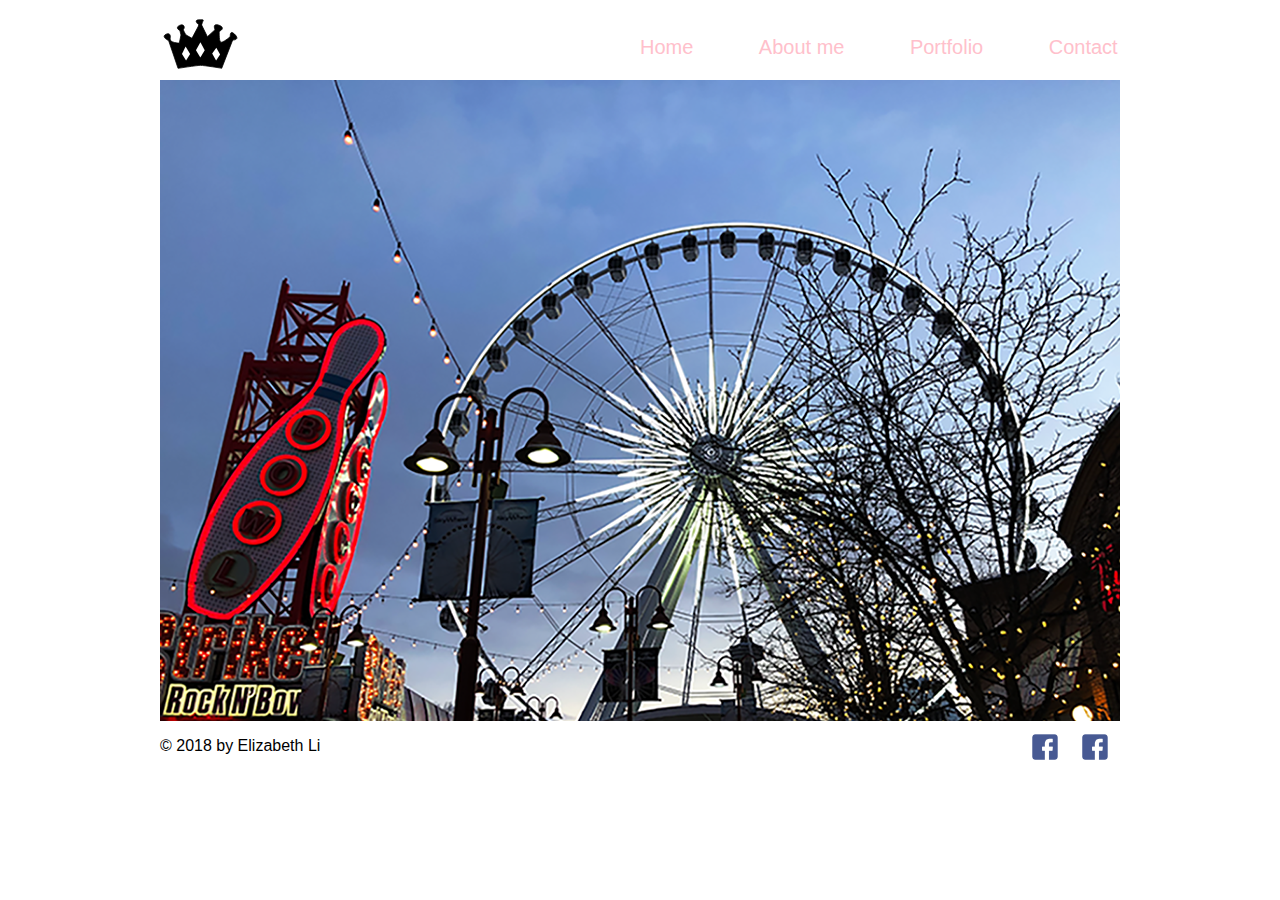
<file: index.html>
<!DOCTYPE html>
<html>
<head>
	<title>Elizabeth Li</title>
	<link rel="stylesheet" type="text/css" href="style.css">
</head>
<body>
	<header>
        <nav>    
            <img class="myLogo" src="images/Logo.svg" alt="Logo">
            <UL>
                <LI>
                    <a href="#">Home</a>
                </LI>
                <LI>
                    <a href="about.html">About me</a>
                </LI>
                <LI>
                    <a href="portfolio.html">Portfolio</a>
                </LI>
                <LI>
                    <a href="contact.html">Contact</a>
                </LI>
            </UL>
        </nav> 
	</header>
    <section class="home">
    </section>
	<footer>
		<div>
			<div>
            <a href="https://www.facebook.com/elizabeth.li.94"><img src="images/facebook.png"></a>
            
            <a href="https://www.instagram.com/eli.litg/?hl=en"><img src="images/instagram.png"></a>
        </div>
		</div>
		<p>&copy; 2018 by Elizabeth Li </p>

	</footer>
    

</body>
</html>
</file>
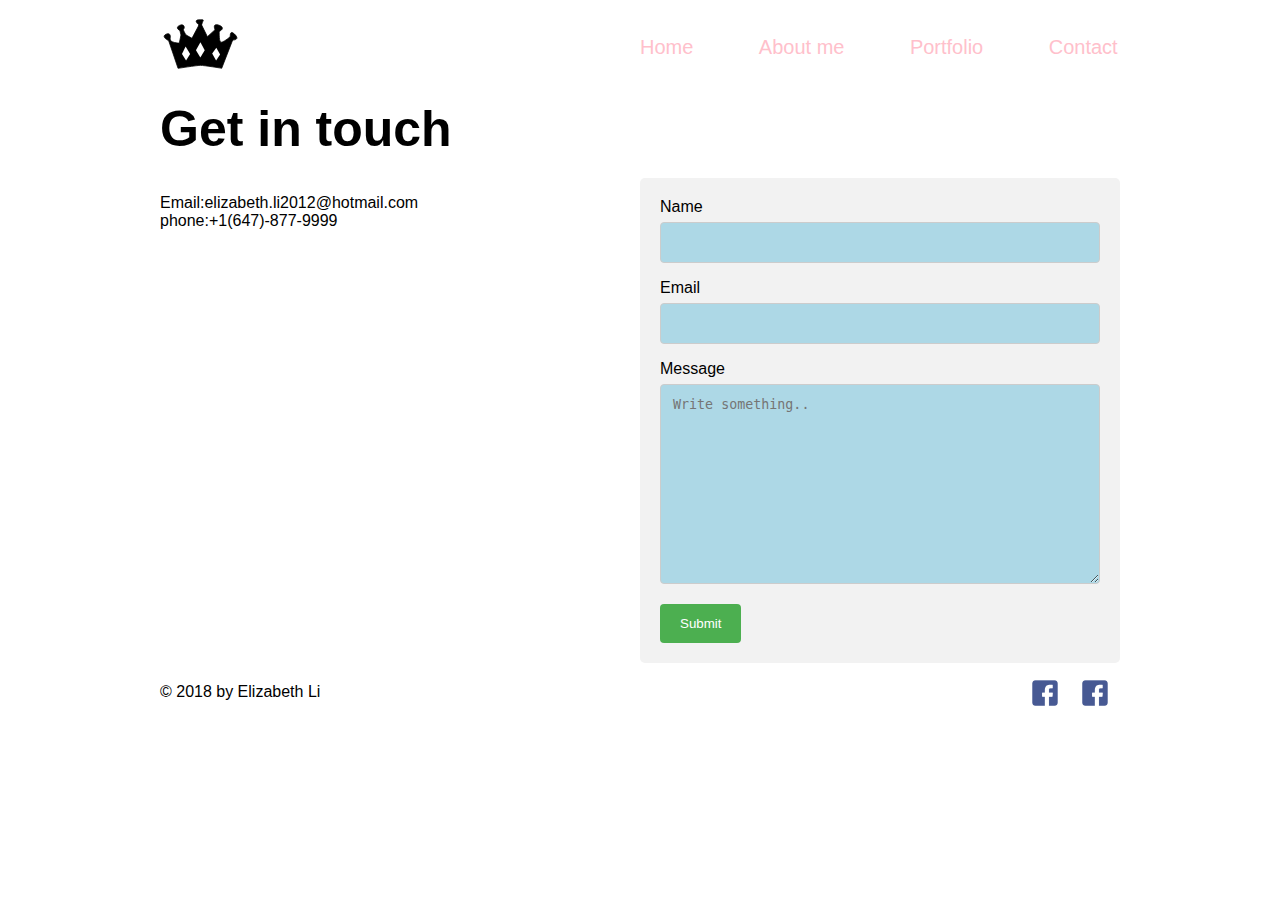
<file: contact.html>
<!DOCTYPE html>
<html>
<head>
	<title>Elizabeth Li</title>
	<link rel="stylesheet" type="text/css" href="style.css">
</head>
<body>
	<header>
	<nav>    
             <img class="myLogo" src="images/Logo.svg" alt="Logo">
		<UL>
			<LI>
				<a href="index.html">Home</a>
			</LI>
			<LI>
				<a href="about.html">About me</a>
			</LI>
			<LI>
				<a href="portfolio.html">Portfolio</a>
			</LI>
			<LI>
				<a href="contact.html">Contact</a>
			</LI>
		</UL>
	</nav> 
	</header>
		
	<section class="Tem">
			<h3>Get in touch</h3>
		<nav>
    	<article>
    		<p>
    			Email:elizabeth.li2012@hotmail.com<br>
    			phone:+1(647)-877-9999
    		</p>
    	</article>
    </nav>


		<nav>
		<div class="container">
  <form action="/action_page.php">
    <label for="fname">Name</label>
    <input type="text" id="fname" name="firstname" >

    <label for="lname">Email</label>
      <input type="text" id="email" name="lastname">
      

    <label for="subject">Message</label>
    <textarea id="subject" name="subject" placeholder="Write something.." style="height:200px"></textarea>

    <input type="submit" value="Submit">
  </form>
</div>
    </nav>

    
	</section>



	<footer class="lastf">
		<div>
			<a href="https://www.facebook.com/elizabeth.li.94"><img src="images/facebook.png"></a>
			
            <a href="https://www.instagram.com/eli.litg/?hl=en"><img src="images/instagram.png"></a>
		</div>
		<p>
			&copy; 2018 by Elizabeth Li 
		</p>
	</footer>

</body>
</html>
</file>
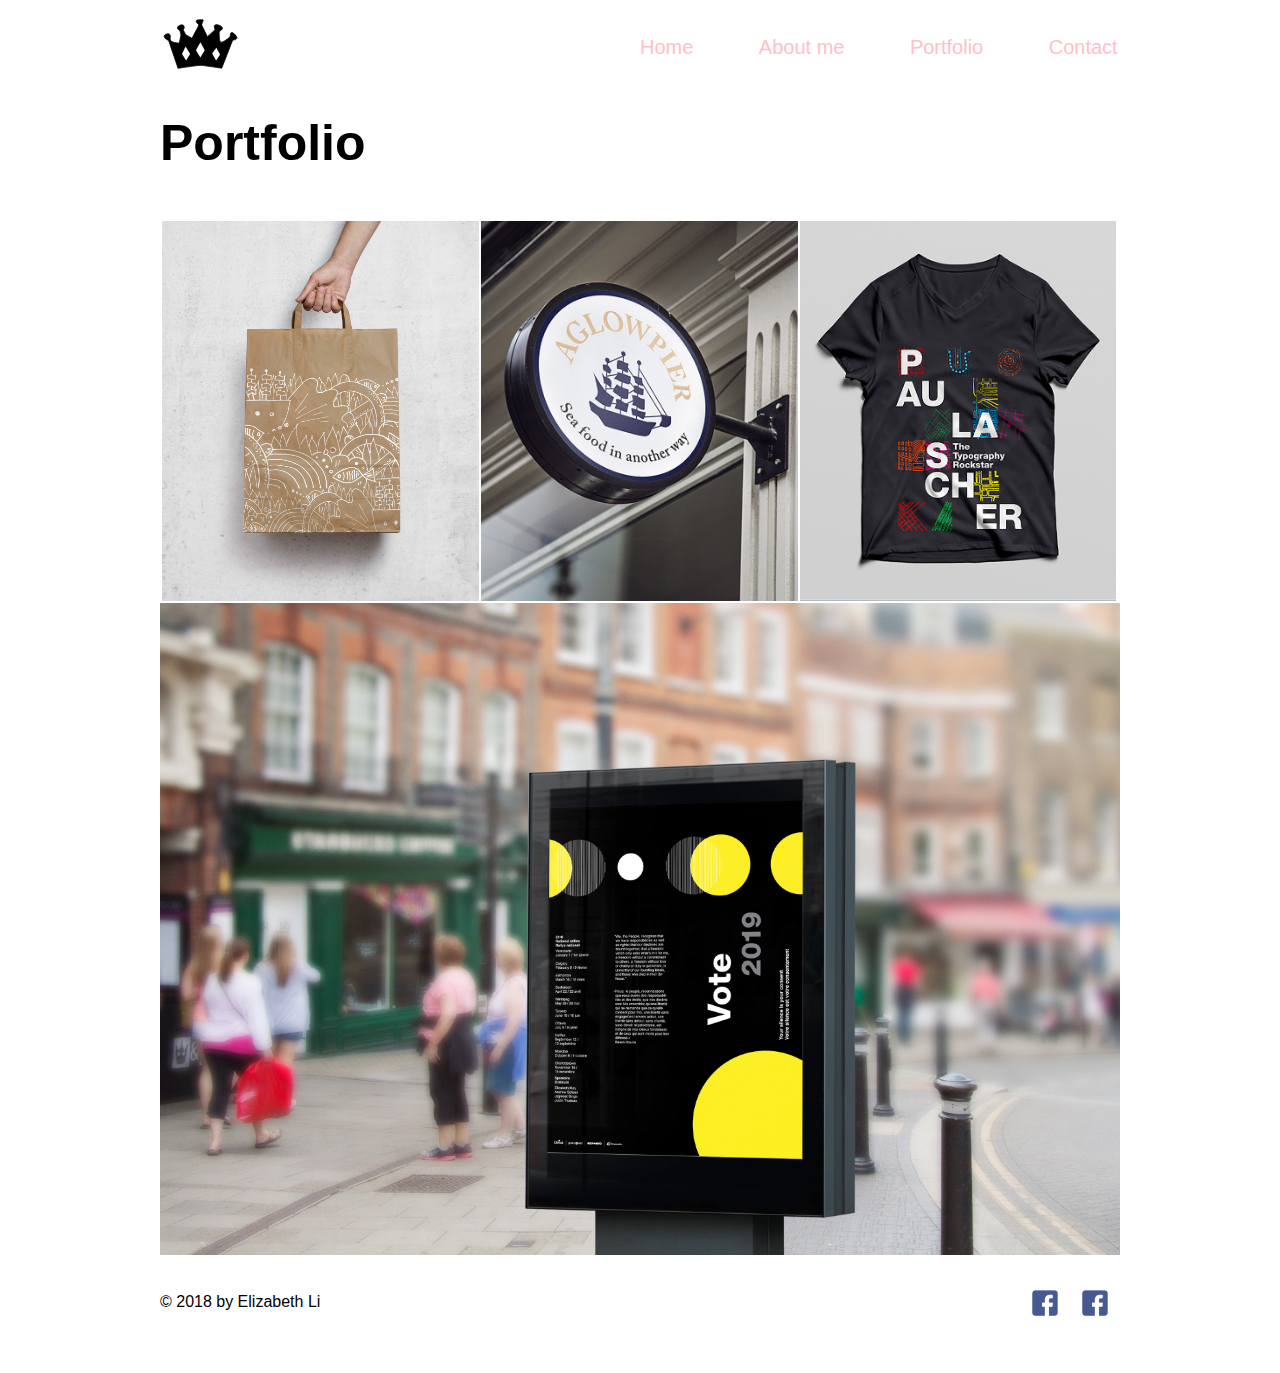
<file: portfolio.html>
<!DOCTYPE html>
<html>
<head>
	<title>Elizabeth Li</title>
	<link rel="stylesheet" type="text/css" href="style.css">
</head>
<body>
	<header>
	<nav>    
            <img class="myLogo" src="images/Logo.svg" alt="Logo">
		<UL>
			<LI>
				<a href="index.html">Home</a>
			</LI>
			<LI>
				<a href="about.html">About me</a>
			</LI>
			<LI>
				<a href="portfolio.html">Portfolio</a>
			</LI>
			<LI>
				<a href="contact.html">Contact</a>
			</LI>
		</UL>
	</nav> 
	</header>
    
    <section class="port">
        <h1>Portfolio</h1>
        <article>
        	<p><img src="images/paperbag.jpg"></p>
        </article>
        <article>
        	<p><img src="images/Sign.jpg"></p>
        </article>
        <article>
        	<p><img src="images/tshirt.png"></p>
        </article>
    </section>
    <section class="port2">
    	<img src="images/busshelter.jpg">
    </section>
	<footer>
		<div>
			<div>
			<a href="https://www.facebook.com/elizabeth.li.94"><img src="images/facebook.png"></a>
			
            <a href="https://www.instagram.com/eli.litg/?hl=en"><img src="images/instagram.png"></a>
		</div>
		</div>
		<p>&copy; 2018 by Elizabeth Li </p>
		
	</footer>

</body>
</html>
</file>
<file: style.css>
body{
	margin: 0;
	min-width: 960px;
	font-family: 'Roboto Regular', sans-serif;
}
header{
	background-size: cover;
	background-position: bottom;
    width: 960px;
    margin: 0 auto;
    position: relative;
    top: 10px;

}

header nav{
    height: 80px;
	display: flex;
	max-width: 1000px;

	/*margin: auto;*/
	
}
header nav ul{
	list-style: none;
}
header nav ul li{
	display: inline-block;
	padding: 10px 30px;
	border-right: 1px dotted #fff;
	position: relative;
	left: 330px;
}
header nav ul li a {
	color: pink;
	font-size: 20px;
	text-decoration: none;
    font-style: normal;
}
 a:hover:before {
  visibility: visible;
  -webkit-transform: scaleX(1);
  transform: scaleX(1);
}
a:before {
  content: "";
  position: absolute;
  width: 100%;
  height: 2px;
  bottom: 0;
  left: 0;
  background-color: lightblue;
  visibility: hidden;
  -webkit-transform: scaleX(0);
  transform: scaleX(0);
  -webkit-transition: all 0.3s ease-in-out 0s;
  transition: all 0.3s ease-in-out 0s;
}

footer img{
	height: 40px;
	width: 40px;
	float: right;
	padding: 15px 5px;
	position: relative;
	bottom: 25px;
}
footer{
	/*width: 1620px;*/
    width: 960px;
    /*MARGIN 0 AUTO centers contents*/
    margin: 0 auto;
	height: 80px;


}
footer div{
	/*width: 1400px;*/

}


.myLogo{
    width: 80px;
    width: 80px;
    position: relative;
    bottom: 10px;
}

.home{
	background position: center;
	background-size: cover;
	background: url(images/farieswheel.png) no-repeat;
	width: 960px;
	height: 641px;
	text-align: center;
	position: relative;
	margin: auto;

}
.about{
	width: 960px;
	margin:  auto;
	height: 422px;
}
.about h2{
	font-size: 40px;
}

.about nav article{
	float: left;
	overflow: hidden;
	width: 50%;
}
.about img{
	width: 400px;
}
.port h1{
	font-size: 50px;
}
.port{
	margin: auto;
	width: 960px;
}
.port article{
	overflow: hidden;
	float: left;
	width: 33%;
	margin-left: 2px;
}
.port  img{
	width: 100%;
}
.port2{
	width: 960px;
	margin: auto;
}
.port2 img{
	    width: 100%;
    position: relative;
    bottom: 18px;}
.Tem{
	width: 960px;
	margin:auto;
	height: 520px;
}
.Tem nav{
	float: left;
	width: 50%;

}
input[type=text], select, textarea {
    width: 100%;
    padding: 12px;
    border: 1px solid #ccc;
    border-radius: 4px;
    box-sizing: border-box;
    margin-top: 6px;
    margin-bottom: 16px;
    resize: vertical;
    background: lightblue;
}

input[type=submit] {
    background-color: #4CAF50;
    color: white;
    padding: 12px 20px;
    border: none;
    border-radius: 4px;
    cursor: pointer;
}

input[type=submit]:hover {
    background-color: #45a049;
}

.container {
    border-radius: 5px;
    background-color: #f2f2f2;
    padding: 20px;
}
.lastf{
	    position: relative;
    top: 20px;
}

h3{
    width: 960px;
    margin: auto;
    padding: 20px 0px 20px;
    font-size: 50px;
}
}
</file>
